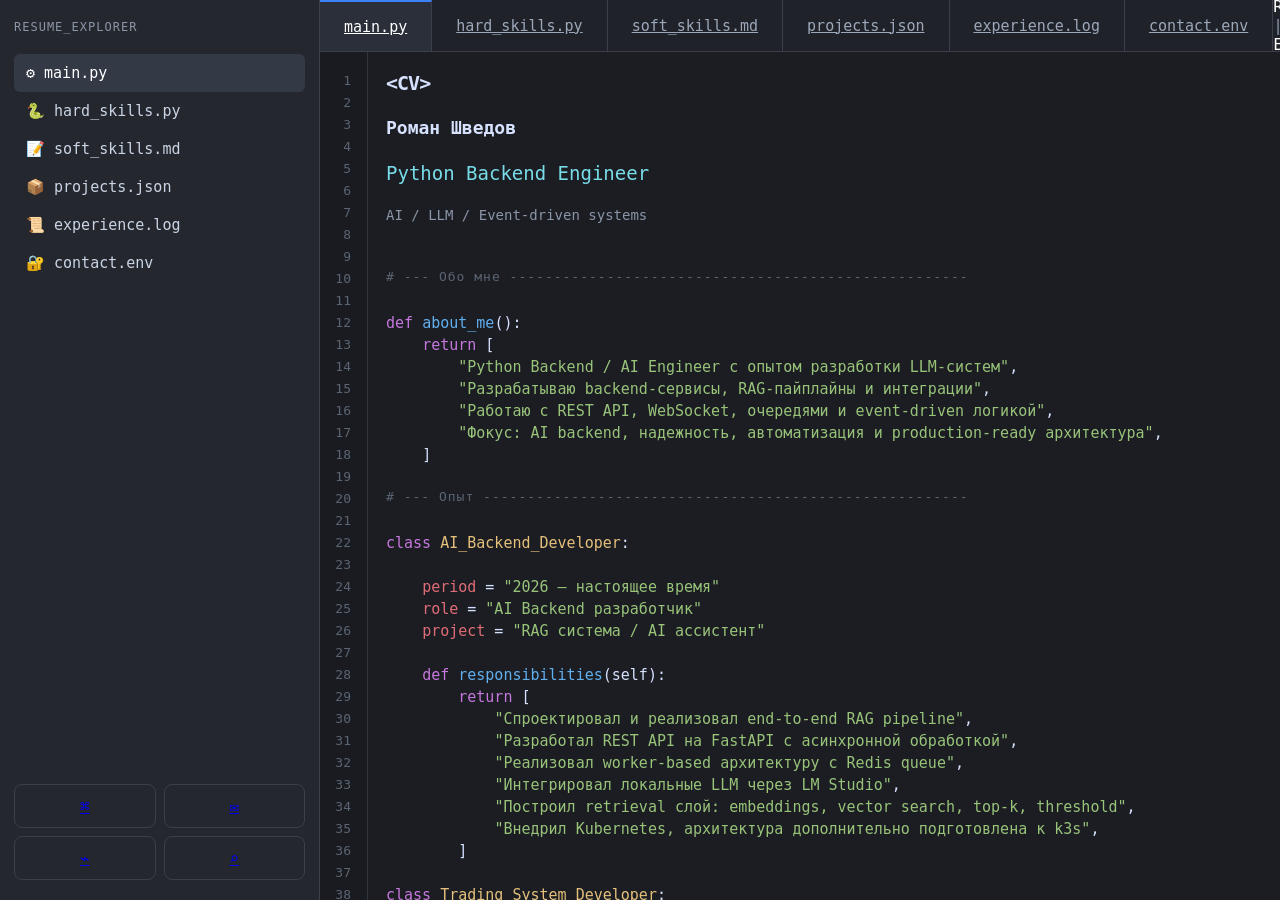
<file: index.html>
<!DOCTYPE html>
<html lang="ru">
<head>
  <meta charset="UTF-8" />
  <meta name="viewport" content="width=device-width, initial-scale=1.0" />
  <title>Roman Shvedov | Resume IDE</title>
  <link rel="stylesheet" href="./static/style.css?v=2" />
</head>
<body>
  <div id="app">
    <div style="padding: 24px; font-family: monospace; color: #d7e2ff;">
      Loading...
    </div>
  </div>

  <script src="./content.js"></script>
  <script src="./app.js"></script>
</body>
</html>
</file>
<file: static/style.css>
* {
    box-sizing: border-box;
}

body {
    margin: 0;
    min-height: 100vh;
    font-family: Consolas, "JetBrains Mono", monospace;
    background: #0f1115;
    color: #d7e2ff;
    overflow: hidden;
}

.ide {
    position: fixed;
    inset: 0;
    z-index: 2;
    display: grid;
    grid-template-columns: 320px 1fr;
    background: #1e1f24;
}

.sidebar {
    background: #25272e;
    border-right: 1px solid #3a3f4b;
    padding: 20px 14px;
    display: flex;
    flex-direction: column;
}

.sidebar-title {
    margin-bottom: 20px;
    color: #8b95a7;
    font-size: 12px;
    letter-spacing: 1px;
}

.file {
    display: block;
    padding: 10px 12px;
    color: #c9d4e5;
    text-decoration: none;
    border-radius: 6px;
    font-size: 15px;
}

.file:hover,
.file.active {
    background: #343946;
    color: #ffffff;
}

/* --- footer --- */

.sidebar-footer {
    margin-top: auto;
    display: grid;
    grid-template-columns: 1fr 1fr;
    gap: 8px;
    padding-top: 20px;
}

.sidebar-footer a {
    display: flex;
    align-items: center;
    justify-content: center;
    height: 44px;
    border: 1px solid #3a3f4b;
    border-radius: 8px;
    background: transparent;
    transition: all 0.15s ease;
}

/* 🔥 SVG FIX */
.sidebar-footer a svg {
    width: 18px;
    height: 18px;

    fill: none;
    stroke: #ffffff;
    stroke-width: 1.6;

    stroke-linecap: round;
    stroke-linejoin: round;
}

/* email меньше */
.sidebar-footer a:nth-child(2) svg {
    width: 16px;
    height: 16px;
}

/* hover */
.sidebar-footer a:hover {
    background: #2b2f3a;
    border-color: #4b5260;
    transform: translateY(-1px);
}

.sidebar-footer a:hover svg {
    stroke: #78dce8;
}

/* --- editor --- */

.editor {
    display: grid;
    grid-template-rows: 52px minmax(0, 1fr);
    min-width: 0;
    min-height: 0;
}

.topbar {
    display: flex;
    justify-content: space-between;
    align-items: center;
    background: #202229;
    border-bottom: 1px solid #3a3f4b;
    height: 52px;
}

.tabs {
    display: flex;
    height: 100%;
}

.tab {
    display: flex;
    align-items: center;
    padding: 0 24px;
    border-right: 1px solid #3a3f4b;
    color: #9ca8ba;
    font-size: 15px;
}

.tab.active {
    background: #2b2f3a;
    color: #ffffff;
    border-top: 2px solid #3b82f6;
}

.lang {
    padding-right: 20px;
    color: #8b95a7;
}

.lang a {
    color: #ffffff;
    text-decoration: none;
}

/* --- code window --- */

.code-window {
    display: grid;
    grid-template-columns: 64px minmax(0, 1fr);
    background: #1b1d23;
    overflow-y: auto;
    overflow-x: hidden;
    min-height: 0;
}

.lines {
    padding-top: 18px;
    background: #191b20;
    border-right: 1px solid #303540;
    color: #5b6472;
    text-align: right;
    user-select: none;
}

.lines span {
    display: block;
    padding-right: 16px;
    line-height: 22px;
    font-size: 13px;
}

.code {
    margin: 0;
    padding: 16px 28px 80px;
    line-height: 22px;
    font-size: 15px;
    white-space: pre-wrap;
    overflow-wrap: anywhere;
    word-break: break-word;

    color: #d7e2ff;
    min-width: 0;
}

.hero {
    display: block;
    font-size: 20px !important;
    line-height: 22px !important;
    font-weight: 900;
    letter-spacing: -1px;
    margin-bottom: 2px;
}

.hero-name {
    display: block;
    font-size: 18px !important;
    line-height: 20px !important;
    font-weight: 700;
    margin-bottom: 2px;
}

.hero-role {
    display: block;
    font-size: 19px;
    line-height: 22px;
    color: #78dce8;
    margin-bottom: 0;
}

.hero-sub {
    display: block;
    font-size: 14px;
    line-height: 18px;
    color: #8b95a7;
    margin-bottom: 0;
}

.section {
    display: block;
    margin: 0 0 4px;
    color: #5b6472;
    font-size: 13px;
    line-height: 18px;
    letter-spacing: 1px;
}

/* --- syntax --- */

.keyword { color: #c678dd; }
.class-name { color: #e5c07b; }
.function { color: #61afef; }
.property { color: #e06c75; }
.string { color: #98c379; }

/* --- responsive --- */

@media (max-width: 900px) {
    body {
        overflow: auto;
    }

    .ide {
    position: relative;
    min-height: 100vh;
    grid-template-columns: 1fr;
}

    .sidebar {
        border-right: none;
        border-bottom: 1px solid #3a3f4b;
    }

    .file {
        display: inline-flex;
        margin: 4px;
    }

    .sidebar-footer a {
    display: flex;
    align-items: center;
    justify-content: center;
    height: 44px;
    border: 1px solid #3a3f4b;
    border-radius: 8px;
    background: transparent;
    transition: all 0.15s ease;

    color: #ffffff !important;
    text-decoration: none;
}
}

    .code-window {
        grid-template-columns: 48px minmax(0, 1fr);
    }

    .code {
        font-size: 15px;
        line-height: 22px;
        padding: 20px 18px 60px;
    }

    .hero {
    font-size: 20px !important;
    line-height: 22px !important;
}

.hero-name {
    font-size: 18px !important;
    line-height: 20px !important;
}

.sidebar-footer a svg {
    stroke: #ffffff !important;
    fill: none !important;
}
}

@media (max-width: 520px) {
    .tab {
        font-size: 13px;
        padding: 0 14px;
    }

    .sidebar-footer {
        grid-template-columns: 1fr 1fr;
    }

    .code {
        font-size: 14px;
        line-height: 24px;
    }
.sidebar-footer a,
.sidebar-footer a:visited,
.sidebar-footer a:active,
.sidebar-footer a:focus,
.sidebar-footer a:hover {
    color: #ffffff !important;
    text-decoration: none !important;
}

.sidebar-footer a svg {
    stroke: #ffffff !important;
    fill: none !important;
}
}
</file>
